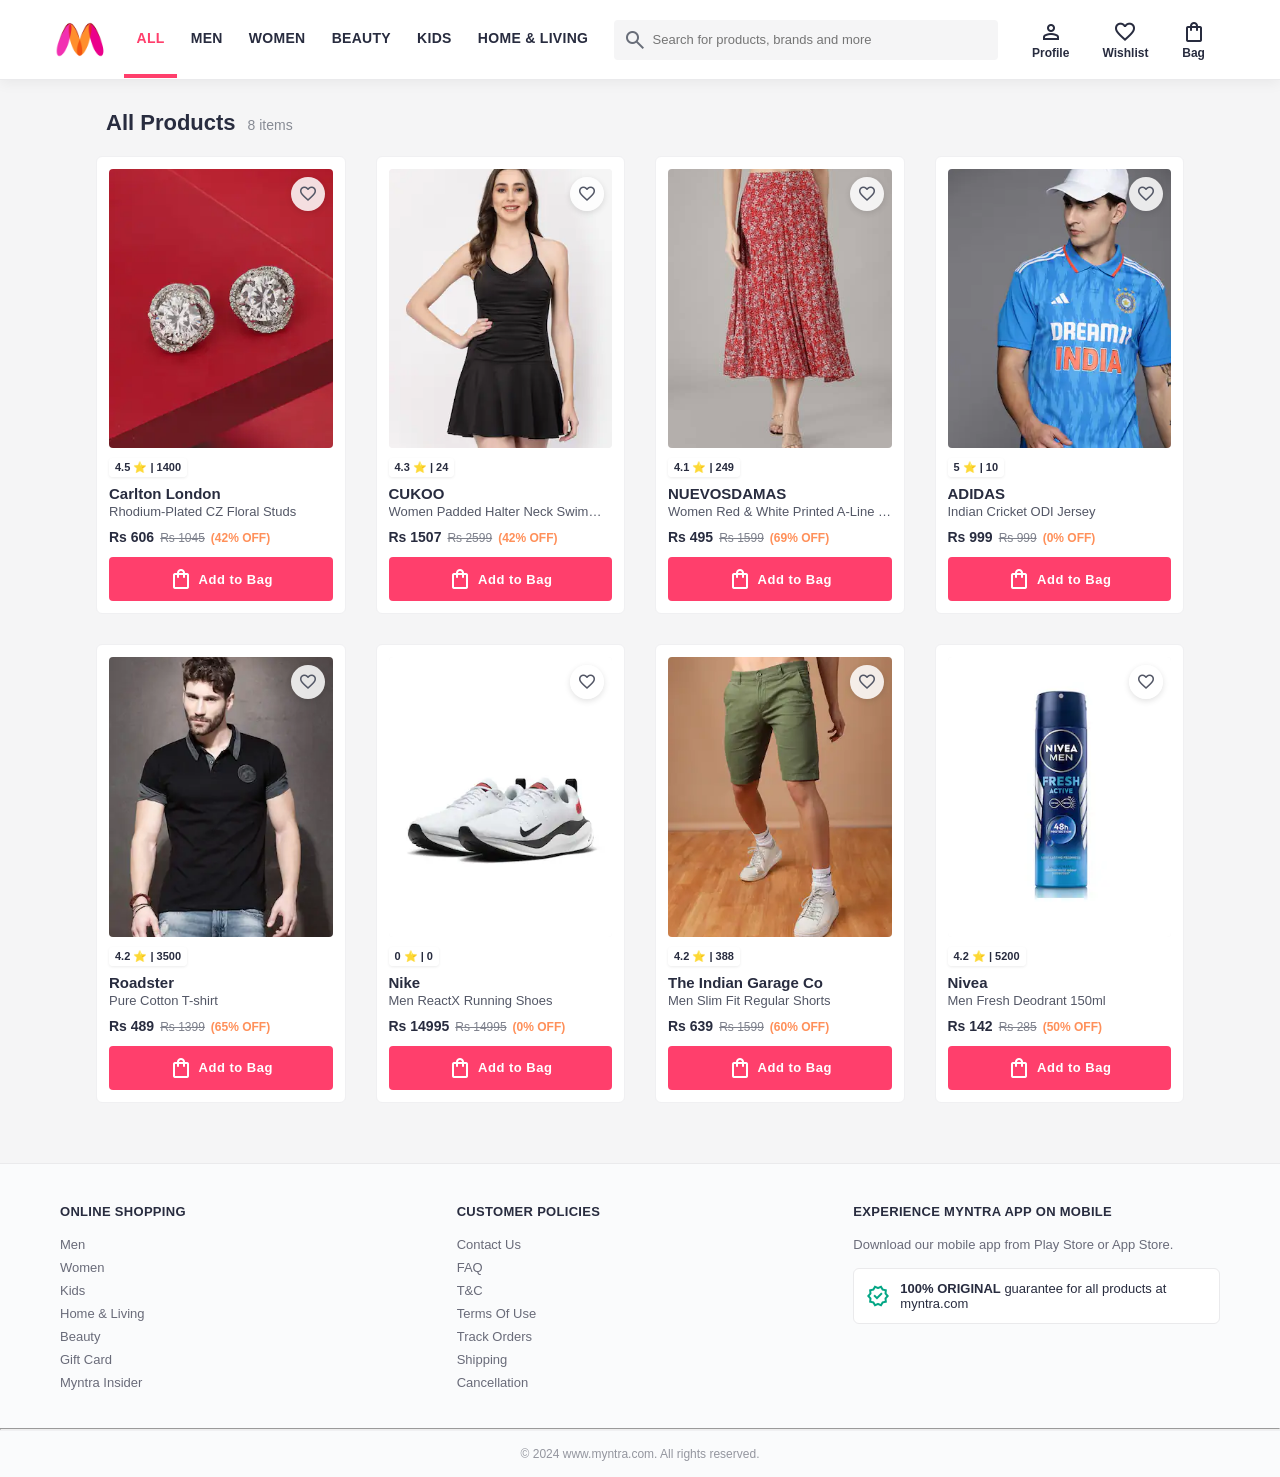
<file: index.html>
<!DOCTYPE html>
<html lang="en">
<head>
    <meta charset="UTF-8">
    <meta name="viewport" content="width=device-width, initial-scale=1.0">
    <title>Myntra Functional Clone - Online Shopping</title>
    <link rel="stylesheet" href="css/index.css">
    <link rel="stylesheet" href="https://fonts.googleapis.com/css2?family=Material+Symbols+Outlined:opsz,wght,FILL,GRAD@20..48,100..700,0..1,-50..200" />
</head>
<body>
    <header>
        <div class="logo_container">
            <a href="index.html"><img class="myntra_home" src="images/myntra_logo.webp" alt="Myntra Home"></a>
        </div>
        <nav class="nav_bar">
            <a href="#" class="nav-link active" data-category="all">All</a>
            <a href="#" class="nav-link" data-category="men">Men</a>
            <a href="#" class="nav-link" data-category="women">Women</a>
            <a href="#" class="nav-link" data-category="beauty">Beauty</a>
            <a href="#" class="nav-link" data-category="kids">Kids</a>
            <a href="#" class="nav-link" data-category="home">Home & Living</a>
        </nav>
        <div class="search_bar">
            <span class="material-symbols-outlined search_icon">search</span>
            <input class="search_input" id="search-input" placeholder="Search for products, brands and more">
            <button class="clear-search-btn" id="clear-search" style="display: none;">&times;</button>
        </div>
        <div class="action_bar">
            <div class="action_container" id="profile-action">
                <span class="material-symbols-outlined action_icon">person</span>
                <span class="action_name">Profile</span>
            </div>

            <div class="action_container" id="wishlist-action" onclick="toggleWishlistView()">
                <span class="material-symbols-outlined action_icon">favorite</span>
                <span class="action_name">Wishlist</span>
                <span class="wishlist-item-count" style="visibility: hidden;">0</span>
            </div>

            <a class="action_container" href="pages/bag.html">
                <span class="material-symbols-outlined action_icon">shopping_bag</span>
                <span class="action_name">Bag</span>
                <span class="bag-item-count" style="visibility: hidden;">0</span>
            </a>
        </div>
    </header>

    <main>
        <div class="page-status-bar">
            <div class="status-left">
                <h2 id="view-title">All Products</h2>
                <span id="product-count-badge" class="product-count-badge">8 items</span>
            </div>
            <button id="reset-filter-btn" class="btn-reset-filter" style="display: none;" onclick="resetFilters()">Show All Products</button>
        </div>
        <div class="items-container">
        </div>
    </main>

    <!-- Toast Notifications -->
    <div id="toast-container" class="toast-container"></div>

    <footer>
        <div class="footer_container">
            <div class="footer_column">
                <h3>ONLINE SHOPPING</h3>
                <a href="#" onclick="filterByCategory('men'); return false;">Men</a>
                <a href="#" onclick="filterByCategory('women'); return false;">Women</a>
                <a href="#" onclick="filterByCategory('kids'); return false;">Kids</a>
                <a href="#" onclick="filterByCategory('home'); return false;">Home & Living</a>
                <a href="#" onclick="filterByCategory('beauty'); return false;">Beauty</a>
                <a href="#">Gift Card</a>
                <a href="#">Myntra Insider</a>
            </div>

            <div class="footer_column">
                <h3>CUSTOMER POLICIES</h3>
                <a href="#">Contact Us</a>
                <a href="#">FAQ</a>
                <a href="#">T&C</a>
                <a href="#">Terms Of Use</a>
                <a href="#">Track Orders</a>
                <a href="#">Shipping</a>
                <a href="#">Cancellation</a>
            </div>

            <div class="footer_column">
                <h3>EXPERIENCE MYNTRA APP ON MOBILE</h3>
                <p class="app-subtext">Download our mobile app from Play Store or App Store.</p>
                <div class="guarantee-box">
                    <span class="material-symbols-outlined guarantee-icon">verified</span>
                    <span><strong>100% ORIGINAL</strong> guarantee for all products at myntra.com</span>
                </div>
            </div>
        </div>
        <hr>

        <div class="copyright">
            © 2024 www.myntra.com. All rights reserved.
        </div>
    </footer>
    <script src="data/items.js"></script>
    <script src="scripts/index.js"></script>
</body>
</html>
</file>
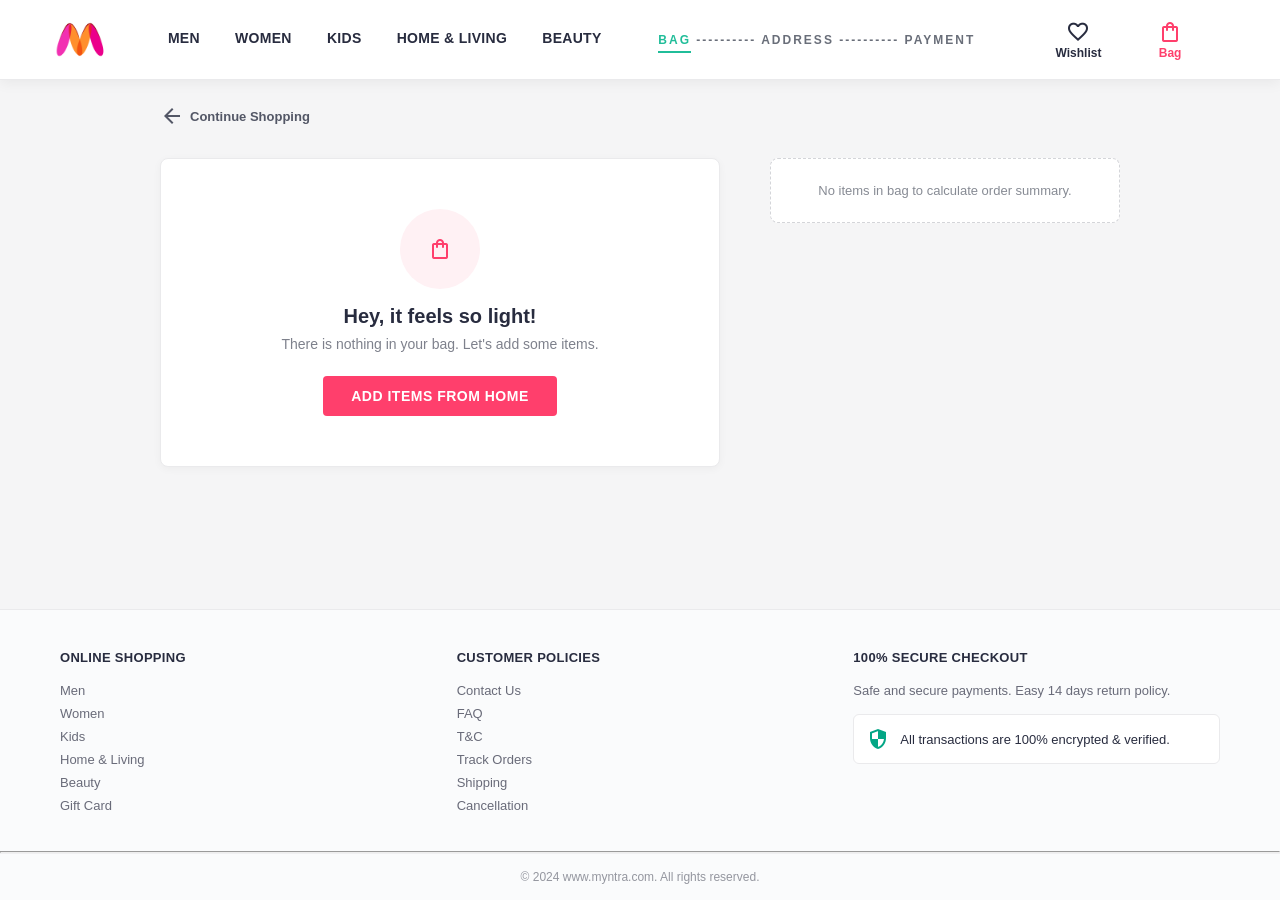
<file: pages/bag.html>
<!DOCTYPE html>
<html lang="en">
<head>
    <meta charset="UTF-8">
    <meta name="viewport" content="width=device-width, initial-scale=1.0">
    <title>Shopping Bag - Myntra</title>
    <link rel="stylesheet" href="../css/index.css">
    <link rel="stylesheet" href="../css/bag.css">
    <link rel="stylesheet" href="https://fonts.googleapis.com/css2?family=Material+Symbols+Outlined:opsz,wght,FILL,GRAD@20..48,100..700,0..1,-50..200" />
</head>
<body>
    <header>
        <div class="logo_container">
            <a href="../index.html" title="Go to Home"><img class="myntra_home" src="../images/myntra_logo.webp" alt="Myntra Home"></a>
        </div>
        <nav class="nav_bar">
            <a href="../index.html">Men</a>
            <a href="../index.html">Women</a>
            <a href="../index.html">Kids</a>
            <a href="../index.html">Home & Living</a>
            <a href="../index.html">Beauty</a>
        </nav>
        <div class="checkout-steps">
            <span class="step active">BAG</span> ----------
            <span class="step">ADDRESS</span> ----------
            <span class="step">PAYMENT</span>
        </div>
        <div class="action_bar">
            <a class="action_container" href="../index.html">
                <span class="material-symbols-outlined action_icon">favorite</span>
                <span class="action_name">Wishlist</span>
                <span class="wishlist-item-count" style="visibility: hidden;">0</span>
            </a>

            <div class="action_container active-bag">
                <span class="material-symbols-outlined action_icon">shopping_bag</span>
                <span class="action_name">Bag</span>
                <span class="bag-item-count" style="visibility: hidden;">0</span>
            </div>
        </div>
    </header>

    <main>
        <div class="bag-breadcrumb">
            <a href="../index.html" class="back-link">
                <span class="material-symbols-outlined">arrow_back</span> Continue Shopping
            </a>
        </div>
        <div class="bag-page">
            <div class="bag-items-container">
            </div>
            <div class="bag-summary">
            </div>
        </div>
    </main>

    <!-- Order Placed Modal -->
    <div id="order-modal" class="modal-overlay" style="display: none;">
        <div class="modal-content">
            <div class="modal-icon-circle">
                <span class="material-symbols-outlined success-icon">check_circle</span>
            </div>
            <h2>Order Placed Successfully!</h2>
            <p class="order-msg">Thank you for shopping with Myntra. Your order has been confirmed.</p>
            <div class="order-summary-box" id="modal-order-summary"></div>
            <button class="btn-continue-shopping" onclick="closeOrderModal()">Continue Shopping</button>
        </div>
    </div>

    <!-- Toast Notifications -->
    <div id="toast-container" class="toast-container"></div>

    <footer>
        <div class="footer_container">
            <div class="footer_column">
                <h3>ONLINE SHOPPING</h3>
                <a href="../index.html">Men</a>
                <a href="../index.html">Women</a>
                <a href="../index.html">Kids</a>
                <a href="../index.html">Home & Living</a>
                <a href="../index.html">Beauty</a>
                <a href="#">Gift Card</a>
            </div>

            <div class="footer_column">
                <h3>CUSTOMER POLICIES</h3>
                <a href="#">Contact Us</a>
                <a href="#">FAQ</a>
                <a href="#">T&C</a>
                <a href="#">Track Orders</a>
                <a href="#">Shipping</a>
                <a href="#">Cancellation</a>
            </div>

            <div class="footer_column">
                <h3>100% SECURE CHECKOUT</h3>
                <p class="app-subtext">Safe and secure payments. Easy 14 days return policy.</p>
                <div class="guarantee-box">
                    <span class="material-symbols-outlined guarantee-icon">security</span>
                    <span>All transactions are 100% encrypted & verified.</span>
                </div>
            </div>
        </div>
        <hr>

        <div class="copyright">
            © 2024 www.myntra.com. All rights reserved.
        </div>
    </footer>
    <script src="../data/items.js"></script>
    <script src="../scripts/index.js"></script>
    <script src="../scripts/bag.js"></script>
</body>
</html>
</file>
<file: css/index.css>
* {
    margin: 0;
    padding: 0;
    font-family: Assistant, -apple-system, BlinkMacSystemFont, "Segoe UI", Roboto, Helvetica, Arial, sans-serif;
    box-sizing: border-box;
}

body {
    background-color: #f5f5f6;
    color: #282c3f;
    min-height: 100vh;
    display: flex;
    flex-direction: column;
}

main {
    flex: 1;
}

/* Header Styles */
header {
    display: flex;
    background-color: #ffffff;
    height: 80px;
    justify-content: space-between;
    align-items: center;
    border-bottom: 1px solid #eaeaec;
    position: sticky;
    top: 0;
    z-index: 100;
    box-shadow: 0 4px 12px 0 rgba(0, 0, 0, 0.05);
}

.logo_container {
    margin-left: 4%;
}

.myntra_home {
    height: 45px;
    display: block;
    cursor: pointer;
}

.nav_bar {
    display: flex;
    min-width: 480px;
    justify-content: space-evenly;
}

.nav_bar .nav-link,
.nav_bar a {
    font-size: 14px;
    letter-spacing: .3px;
    color: #282c3f;
    font-weight: 700;
    text-transform: uppercase;
    text-decoration: none;
    padding: 28px 12px;
    border-bottom: 4px solid transparent;
    transition: border-color 0.2s ease, color 0.2s ease;
    cursor: pointer;
}

.nav_bar .nav-link:hover,
.nav_bar .nav-link.active,
.nav_bar a:hover {
    border-bottom: 4px solid #ff3f6c;
    color: #ff3f6c;
}

.search_bar {
    height: 40px;
    min-width: 250px;
    width: 30%;
    display: flex;
    align-items: center;
    background-color: #f5f5f6;
    border-radius: 4px;
    padding: 0 8px;
    border: 1px solid transparent;
    transition: border-color 0.2s ease, background-color 0.2s ease;
}

.search_bar:focus-within {
    border-color: #d4d5d9;
    background-color: #ffffff;
}

.search_icon {
    font-size: 20px;
    color: #696e79;
    margin-right: 6px;
}

.search_input {
    color: #282c3f;
    background: transparent;
    flex-grow: 1;
    height: 100%;
    border: 0;
    outline: none;
    font-size: 13px;
}

.clear-search-btn {
    background: none;
    border: none;
    font-size: 18px;
    color: #94969f;
    cursor: pointer;
    padding: 0 4px;
}

.clear-search-btn:hover {
    color: #282c3f;
}

.action_bar {
    display: flex;
    min-width: 220px;
    margin-right: 4%;
    justify-content: space-evenly;
}

.action_container {
    display: flex;
    flex-direction: column;
    align-items: center;
    position: relative;
    cursor: pointer;
    text-decoration: none;
    color: #282c3f;
    padding: 0 10px;
}

.action_icon {
    font-size: 22px;
    color: #282c3f;
}

.action_name {
    font-size: 12px;
    font-weight: 700;
    margin-top: 2px;
}

.bag-item-count,
.wishlist-item-count {
    background-color: #ff3f6c;
    white-space: nowrap;
    text-align: center;
    line-height: 18px;
    padding: 0 5px;
    min-width: 18px;
    height: 18px;
    position: absolute;
    border-radius: 50%;
    font-size: 11px;
    color: #fff;
    right: 4px;
    top: -4px;
    font-weight: 700;
    box-shadow: 0 2px 4px rgba(255, 63, 108, 0.4);
}

/* Page Status Bar */
.page-status-bar {
    width: 85%;
    max-width: 1200px;
    margin: 30px auto 10px;
    display: flex;
    justify-content: space-between;
    align-items: center;
    padding: 0 10px;
}

.status-left {
    display: flex;
    align-items: baseline;
    gap: 12px;
}

.status-left h2 {
    font-size: 22px;
    font-weight: 700;
    color: #282c3f;
    text-transform: capitalize;
}

.product-count-badge {
    color: #878b94;
    font-size: 14px;
    font-weight: 500;
}

.btn-reset-filter {
    background-color: #ffffff;
    border: 1px solid #d4d5d9;
    color: #ff3f6c;
    font-weight: 700;
    padding: 6px 14px;
    border-radius: 20px;
    font-size: 13px;
    cursor: pointer;
    transition: all 0.2s ease;
}

.btn-reset-filter:hover {
    background-color: #fff1f4;
    border-color: #ff3f6c;
}

/* Items Grid */
.items-container {
    width: 85%;
    max-width: 1200px;
    margin: 20px auto 60px;
    display: flex;
    flex-wrap: wrap;
    justify-content: flex-start;
    gap: 30px;
}

.item-container {
    width: calc(25% - 22.5px);
    min-width: 220px;
    background-color: #ffffff;
    border-radius: 6px;
    overflow: hidden;
    transition: transform 0.25s ease, box-shadow 0.25s ease;
    padding: 12px;
    display: flex;
    flex-direction: column;
    position: relative;
    border: 1px solid #f0f0f2;
}

.item-container:hover {
    transform: translateY(-4px);
    box-shadow: 0 10px 20px rgba(40, 44, 63, 0.08);
}

.item-image-wrapper {
    position: relative;
    width: 100%;
    padding-top: 125%; /* 4:5 aspect ratio */
    overflow: hidden;
    border-radius: 4px;
    background-color: #f7f7f8;
}

.item-image {
    position: absolute;
    top: 0;
    left: 0;
    width: 100%;
    height: 100%;
    object-fit: cover;
    transition: transform 0.3s ease;
}

.item-container:hover .item-image {
    transform: scale(1.04);
}

.wishlist-heart-btn {
    position: absolute;
    top: 8px;
    right: 8px;
    background: rgba(255, 255, 255, 0.85);
    border: none;
    border-radius: 50%;
    width: 34px;
    height: 34px;
    display: flex;
    align-items: center;
    justify-content: center;
    cursor: pointer;
    box-shadow: 0 2px 6px rgba(0, 0, 0, 0.12);
    transition: background 0.2s ease, transform 0.15s ease;
    z-index: 2;
}

.wishlist-heart-btn:hover {
    background: #ffffff;
    transform: scale(1.1);
}

.wishlist-heart-btn .material-symbols-outlined {
    font-size: 20px;
    color: #535766;
    transition: color 0.2s ease;
}

.wishlist-heart-btn.wishlisted .material-symbols-outlined {
    color: #ff3f6c;
}

.rating {
    display: inline-flex;
    align-items: center;
    background-color: rgba(255, 255, 255, 0.9);
    padding: 3px 6px;
    border-radius: 4px;
    font-size: 11px;
    font-weight: 700;
    color: #282c3f;
    margin-top: 10px;
    box-shadow: 0 1px 3px rgba(0, 0, 0, 0.08);
    width: fit-content;
}

.company-name {
    margin-top: 8px;
    font-size: 15px;
    font-weight: 700;
    color: #282c3f;
    white-space: nowrap;
    overflow: hidden;
    text-overflow: ellipsis;
}

.item-name {
    color: #535766;
    font-size: 13px;
    white-space: nowrap;
    overflow: hidden;
    text-overflow: ellipsis;
    margin-top: 2px;
}

.price {
    margin-top: 10px;
    display: flex;
    align-items: baseline;
    gap: 6px;
}

.current-price {
    font-size: 14px;
    font-weight: 700;
    color: #282c3f;
}

.original-price {
    text-decoration: line-through;
    color: #7e818c;
    font-size: 12px;
}

.discount {
    color: #ff905a;
    font-size: 12px;
    font-weight: 700;
}

.btn-add-bag {
    margin-top: 12px;
    font-size: 13px;
    font-weight: 700;
    letter-spacing: 0.5px;
    width: 100%;
    background-color: #ff3f6c;
    color: #ffffff;
    border: none;
    padding: 10px;
    border-radius: 4px;
    cursor: pointer;
    display: flex;
    align-items: center;
    justify-content: center;
    gap: 6px;
    transition: background-color 0.2s ease, transform 0.1s ease;
}

.btn-add-bag:hover {
    background-color: #e62e5b;
}

.btn-add-bag:active {
    transform: scale(0.98);
}

.btn-bag-icon {
    font-size: 18px;
}

/* Empty State */
.empty-state-container {
    width: 100%;
    text-align: center;
    padding: 60px 20px;
    background-color: #ffffff;
    border-radius: 8px;
    box-shadow: 0 2px 10px rgba(0, 0, 0, 0.04);
}

.empty-state-container .empty-icon {
    font-size: 64px;
    color: #ff3f6c;
    margin-bottom: 12px;
}

.empty-state-container h3 {
    font-size: 20px;
    font-weight: 700;
    color: #282c3f;
    margin-bottom: 8px;
}

.empty-state-container p {
    color: #7e818c;
    font-size: 14px;
    margin-bottom: 20px;
}

.btn-primary {
    background-color: #ff3f6c;
    color: #ffffff;
    border: none;
    padding: 10px 24px;
    border-radius: 4px;
    font-size: 14px;
    font-weight: 700;
    cursor: pointer;
    transition: background-color 0.2s ease;
}

.btn-primary:hover {
    background-color: #e62e5b;
}

/* Toast Notifications */
.toast-container {
    position: fixed;
    bottom: 24px;
    right: 24px;
    z-index: 1000;
    display: flex;
    flex-direction: column;
    gap: 10px;
}

.toast-item {
    display: flex;
    align-items: center;
    gap: 10px;
    background-color: #282c3f;
    color: #ffffff;
    padding: 12px 18px;
    border-radius: 6px;
    font-size: 14px;
    box-shadow: 0 4px 14px rgba(0, 0, 0, 0.25);
    animation: slideIn 0.3s cubic-bezier(0.16, 1, 0.3, 1);
    transition: opacity 0.3s ease, transform 0.3s ease;
}

.toast-item.fade-out {
    opacity: 0;
    transform: translateX(30px);
}

.toast-icon {
    font-size: 20px;
    color: #03a685;
}

.toast-info .toast-icon {
    color: #ff905a;
}

@keyframes slideIn {
    from {
        opacity: 0;
        transform: translateY(20px);
    }
    to {
        opacity: 1;
        transform: translateY(0);
    }
}

/* Footer Styles */
footer {
    background-color: #fafbfc;
    border-top: 1px solid #eaeaec;
    margin-top: auto;
}

.footer_container {
    max-width: 1200px;
    margin: 0 auto;
    padding: 40px 20px 30px;
    display: flex;
    justify-content: space-between;
    gap: 30px;
}

.footer_column {
    display: flex;
    flex-direction: column;
    flex: 1;
}

.footer_column h3 {
    color: #282c3f;
    font-size: 13px;
    font-weight: 700;
    margin-bottom: 18px;
    letter-spacing: 0.3px;
}

.footer_column a {
    color: #696b79;
    font-size: 13px;
    text-decoration: none;
    padding-bottom: 8px;
    transition: color 0.15s ease;
}

.footer_column a:hover {
    color: #282c3f;
}

.app-subtext {
    font-size: 13px;
    color: #696b79;
    margin-bottom: 16px;
}

.guarantee-box {
    display: flex;
    align-items: center;
    gap: 10px;
    font-size: 13px;
    color: #282c3f;
    background: #ffffff;
    padding: 12px;
    border-radius: 6px;
    border: 1px solid #eaeaec;
}

.guarantee-icon {
    color: #03a685;
    font-size: 24px;
}

.copyright {
    color: #94969f;
    text-align: center;
    font-size: 12px;
    padding: 16px;
    border-top: 1px solid #f0f0f2;
}
</file>
<file: css/bag.css>
/* Bag Page Styles */

.checkout-steps {
    font-size: 12px;
    letter-spacing: 2px;
    font-weight: 600;
    color: #696e79;
}

.checkout-steps .step.active {
    color: #20bd99;
    border-bottom: 2px solid #20bd99;
    padding-bottom: 4px;
}

.active-bag .action_icon,
.active-bag .action_name {
    color: #ff3f6c;
}

.bag-breadcrumb {
    width: 75%;
    max-width: 1000px;
    margin: 24px auto 8px;
}

.back-link {
    display: inline-flex;
    align-items: center;
    gap: 6px;
    color: #535766;
    text-decoration: none;
    font-weight: 700;
    font-size: 13px;
    transition: color 0.2s ease;
}

.back-link:hover {
    color: #ff3f6c;
}

.bag-page {
    width: 75%;
    max-width: 1000px;
    margin: 10px auto 60px;
    display: flex;
    align-items: flex-start;
    gap: 30px;
}

.bag-items-container {
    flex: 1.6;
    padding-top: 16px;
}

.bag-summary {
    flex: 1;
    padding: 16px 0 0 20px;
    position: sticky;
    top: 90px;
}

/* Empty Bag State */
.empty-bag-card {
    background: #ffffff;
    border: 1px solid #eaeaec;
    border-radius: 8px;
    padding: 50px 24px;
    text-align: center;
    box-shadow: 0 2px 8px rgba(0, 0, 0, 0.04);
}

.empty-bag-icon-wrapper {
    width: 80px;
    height: 80px;
    background: #fff1f4;
    border-radius: 50%;
    margin: 0 auto 16px;
    display: flex;
    align-items: center;
    justify-content: center;
}

.empty-bag-icon {
    font-size: 40px;
    color: #ff3f6c;
}

.empty-bag-title {
    font-size: 20px;
    font-weight: 700;
    color: #282c3f;
    margin-bottom: 8px;
}

.empty-bag-desc {
    font-size: 14px;
    color: #7e818c;
    margin-bottom: 24px;
}

.btn-shop-now {
    display: inline-block;
    background-color: #ff3f6c;
    color: #ffffff;
    text-decoration: none;
    font-size: 14px;
    font-weight: 700;
    padding: 12px 28px;
    border-radius: 4px;
    letter-spacing: 0.5px;
    transition: background-color 0.2s ease;
}

.btn-shop-now:hover {
    background-color: #e62e5b;
}

.empty-summary-placeholder {
    background: #ffffff;
    border: 1px dashed #d4d5d9;
    border-radius: 8px;
    padding: 24px;
    text-align: center;
    color: #878b94;
    font-size: 13px;
}

/* Bag Item Container */
.bag-item-container {
    background: #ffffff;
    border: 1px solid #eaeaec;
    border-radius: 6px;
    position: relative;
    padding: 14px;
    margin-bottom: 14px;
    display: flex;
    box-shadow: 0 1px 4px rgba(0, 0, 0, 0.03);
}

.item-left-part {
    width: 110px;
    height: 148px;
    flex-shrink: 0;
    border-radius: 4px;
    overflow: hidden;
    background: #f7f7f8;
}

.bag-item-img {
    width: 100%;
    height: 100%;
    object-fit: cover;
}

.item-right-part {
    padding-left: 16px;
    flex-grow: 1;
    display: flex;
    flex-direction: column;
}

.item-right-part .company {
    font-size: 16px;
    font-weight: 700;
    color: #282c3f;
    margin-bottom: 4px;
}

.item-right-part .item-name {
    font-size: 14px;
    color: #535766;
    margin-bottom: 8px;
}

.price-container {
    margin-bottom: 8px;
    display: flex;
    align-items: baseline;
    gap: 8px;
}

.price-container .current-price {
    font-size: 14px;
    font-weight: 700;
    color: #282c3f;
}

.price-container .original-price {
    text-decoration: line-through;
    color: #7e818c;
    font-size: 13px;
}

.price-container .discount-percentage {
    color: #ff905a;
    font-size: 13px;
    font-weight: 700;
}

.return-period {
    font-size: 13px;
    color: #282c3f;
    margin-bottom: 6px;
    display: flex;
    align-items: center;
}

.return-period-days {
    font-weight: 700;
    margin-right: 4px;
}

.delivery-details {
    font-size: 12px;
    color: #282c3f;
    display: flex;
    align-items: center;
    gap: 4px;
}

.delivery-truck-icon {
    font-size: 16px;
    color: #03a685;
}

.delivery-details-days {
    color: #03a685;
    font-weight: 700;
    margin-left: 2px;
}

.remove-from-cart {
    position: absolute;
    top: 12px;
    right: 14px;
    background: none;
    border: none;
    font-size: 22px;
    color: #7e818c;
    cursor: pointer;
    line-height: 1;
    padding: 2px 6px;
    border-radius: 4px;
    transition: color 0.15s ease, background-color 0.15s ease;
}

.remove-from-cart:hover {
    color: #ff3f6c;
    background-color: #fff1f4;
}

/* Bag Summary */
.bag-details-container {
    background: #ffffff;
    border: 1px solid #eaeaec;
    border-radius: 6px;
    padding: 16px;
    margin-bottom: 16px;
    box-shadow: 0 1px 4px rgba(0, 0, 0, 0.03);
}

.price-header {
    font-size: 12px;
    font-weight: 700;
    margin-bottom: 16px;
    color: #535766;
    letter-spacing: 0.5px;
}

.price-item {
    margin-bottom: 12px;
    font-size: 14px;
    color: #282c3f;
    display: flex;
    justify-content: space-between;
}

.priceDetail-base-discount {
    color: #03a685;
}

.bag-details-container hr {
    border: none;
    border-top: 1px solid #eaeaec;
    margin: 14px 0;
}

.price-footer {
    font-weight: 700;
    font-size: 15px;
    color: #282c3f;
    display: flex;
    justify-content: space-between;
}

.btn-place-order {
    width: 100%;
    letter-spacing: 1px;
    font-size: 14px;
    font-weight: 700;
    border-radius: 4px;
    border: none;
    padding: 14px 16px;
    background-color: #ff3f6c;
    color: #ffffff;
    cursor: pointer;
    transition: background-color 0.2s ease, transform 0.1s ease;
    box-shadow: 0 4px 10px rgba(255, 63, 108, 0.3);
}

.btn-place-order:hover {
    background-color: #e62e5b;
}

.btn-place-order:active {
    transform: scale(0.98);
}

/* Order Success Modal */
.modal-overlay {
    position: fixed;
    top: 0;
    left: 0;
    width: 100vw;
    height: 100vh;
    background: rgba(40, 44, 63, 0.6);
    backdrop-filter: blur(4px);
    z-index: 2000;
    display: flex;
    align-items: center;
    justify-content: center;
}

.modal-content {
    background: #ffffff;
    border-radius: 12px;
    width: 90%;
    max-width: 440px;
    padding: 32px 28px;
    text-align: center;
    box-shadow: 0 12px 32px rgba(0, 0, 0, 0.2);
    animation: popIn 0.3s cubic-bezier(0.16, 1, 0.3, 1);
}

@keyframes popIn {
    from {
        opacity: 0;
        transform: scale(0.85);
    }
    to {
        opacity: 1;
        transform: scale(1);
    }
}

.modal-icon-circle {
    width: 68px;
    height: 68px;
    background: #e6f7f3;
    border-radius: 50%;
    margin: 0 auto 16px;
    display: flex;
    align-items: center;
    justify-content: center;
}

.success-icon {
    font-size: 44px;
    color: #03a685;
}

.modal-content h2 {
    font-size: 22px;
    font-weight: 700;
    color: #282c3f;
    margin-bottom: 8px;
}

.order-msg {
    font-size: 14px;
    color: #696e79;
    margin-bottom: 20px;
}

.order-summary-box {
    background: #fafbfc;
    border: 1px solid #eaeaec;
    border-radius: 8px;
    padding: 14px 18px;
    margin-bottom: 24px;
    text-align: left;
}

.modal-summary-row {
    display: flex;
    justify-content: space-between;
    font-size: 13px;
    color: #535766;
    margin-bottom: 8px;
}

.modal-summary-row:last-child {
    margin-bottom: 0;
}

.modal-summary-row strong {
    color: #282c3f;
}

.btn-continue-shopping {
    width: 100%;
    background-color: #ff3f6c;
    color: #ffffff;
    border: none;
    padding: 12px;
    border-radius: 4px;
    font-size: 14px;
    font-weight: 700;
    cursor: pointer;
    transition: background-color 0.2s ease;
}

.btn-continue-shopping:hover {
    background-color: #e62e5b;
}
</file>
